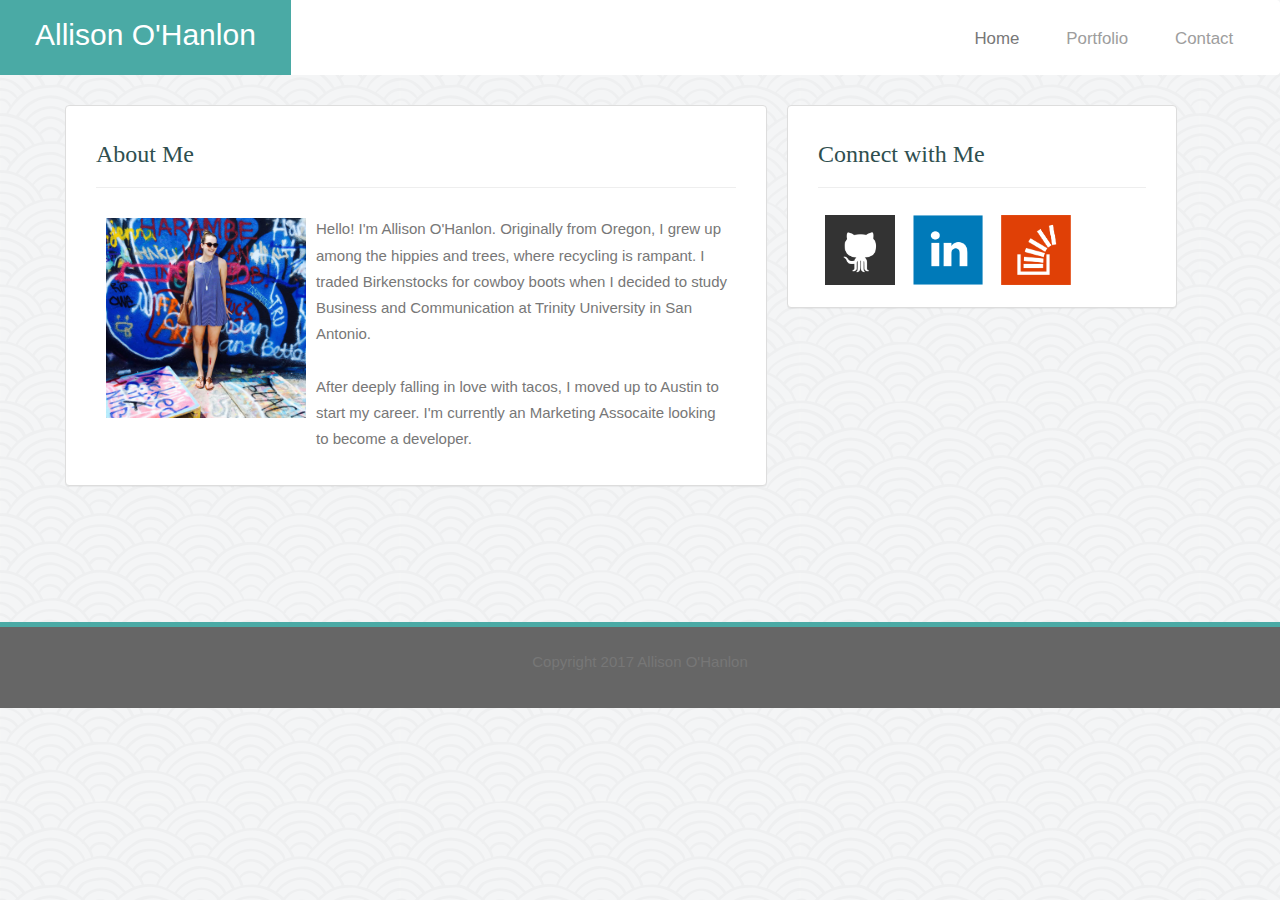
<file: index.html>
<!DOCTYPE html>
<html>
<head>
	<title>About | Allison O'Hanlon</title>
	<link href="https://maxcdn.bootstrapcdn.com/bootstrap/3.3.7/css/bootstrap.min.css" rel="stylesheet">
	<link href="assets/css/style.css" rel="stylesheet" type="text/css">
	<meta content="width=device-width, initial-scale=1.0" name="viewport">
</head>
<body>
	<div class="wrap">
		<nav class="navbar navbar-inverse" role="navigation">
			<div class="navbar-header">
				<button class="navbar-toggle" data-target="#example-navbar-collapse" data-toggle="collapse" type="button"><span class="sr-only">Toggle navigation</span> <span class="icon-bar"></span> <span class="icon-bar"></span> <span class="icon-bar"></span></button> <a class="navbar-brand" href="index.html">Allison O'Hanlon</a>
			</div>
			<div class="collapse navbar-collapse" id="example-navbar-collapse">
				<ul class="nav navbar-nav">
					<li class="active">
						<a href="index.html">Home</a>
					</li>
					<li>
						<a href="portfolio.html">Portfolio</a>
					</li>
					<li>
						<a href="contact.html">Contact</a>
					</li>
				</ul>
			</div>
		</nav>
		<div class="container">
			<div class="row">
				<div class="panel panel-default col-lg-8 col-md-8 col-sm-12 col-xs-12">
					<div class="panel-body mainBody">
						<h2>About Me</h2>
						<hr>
						<div class="imageParagrah">
							<div class="imgDiv"><img alt="mark up" src="assets/images/photo-1.jpg"></div>
							<p>Hello! I'm Allison O'Hanlon. Originally from Oregon, I grew up among the hippies and trees, where recycling is rampant. I traded Birkenstocks for cowboy boots when I decided to study Business and Communication at Trinity University in San Antonio.</p>
							<p>After deeply falling in love with tacos, I moved up to Austin to start my career. I'm currently an Marketing Assocaite looking to become a developer.</p>
						</div>
					</div>
				</div>
				<div class="panel panel-default col-lg-4 col-md-4 col-sm-12 col-xs-12">
					<div class="panel-body connect">
						<h2>Connect with Me</h2>
						<hr>
						<div class="connectImages">
							<a href="https://github.com/aohanlon541"><img alt="github link" class="logo col-1" src="assets/images/github.png"></a> <a href="https://www.linkedin.com/in/allisonohanlon/"><img alt="Linkedin link" class="logo col-1" src="assets/images/linkedin.png"></a> <a href="http://stackoverflow.com/users/7696861/allison-ohanlon"><img alt="stack overlfow link" class="logo col-1" src="assets/images/stack.png"></a>
						</div>
					</div>
				</div>
			</div>
		</div>
	</div>
	<footer>
		<p>Copyright 2017 Allison O'Hanlon</p>
	</footer>
	<script src="https://ajax.googleapis.com/ajax/libs/jquery/1.11.3/jquery.min.js">
	</script> 
	<script src="https://maxcdn.bootstrapcdn.com/bootstrap/3.3.7/js/bootstrap.min.js">
	</script>
</body>
</html>
</file>
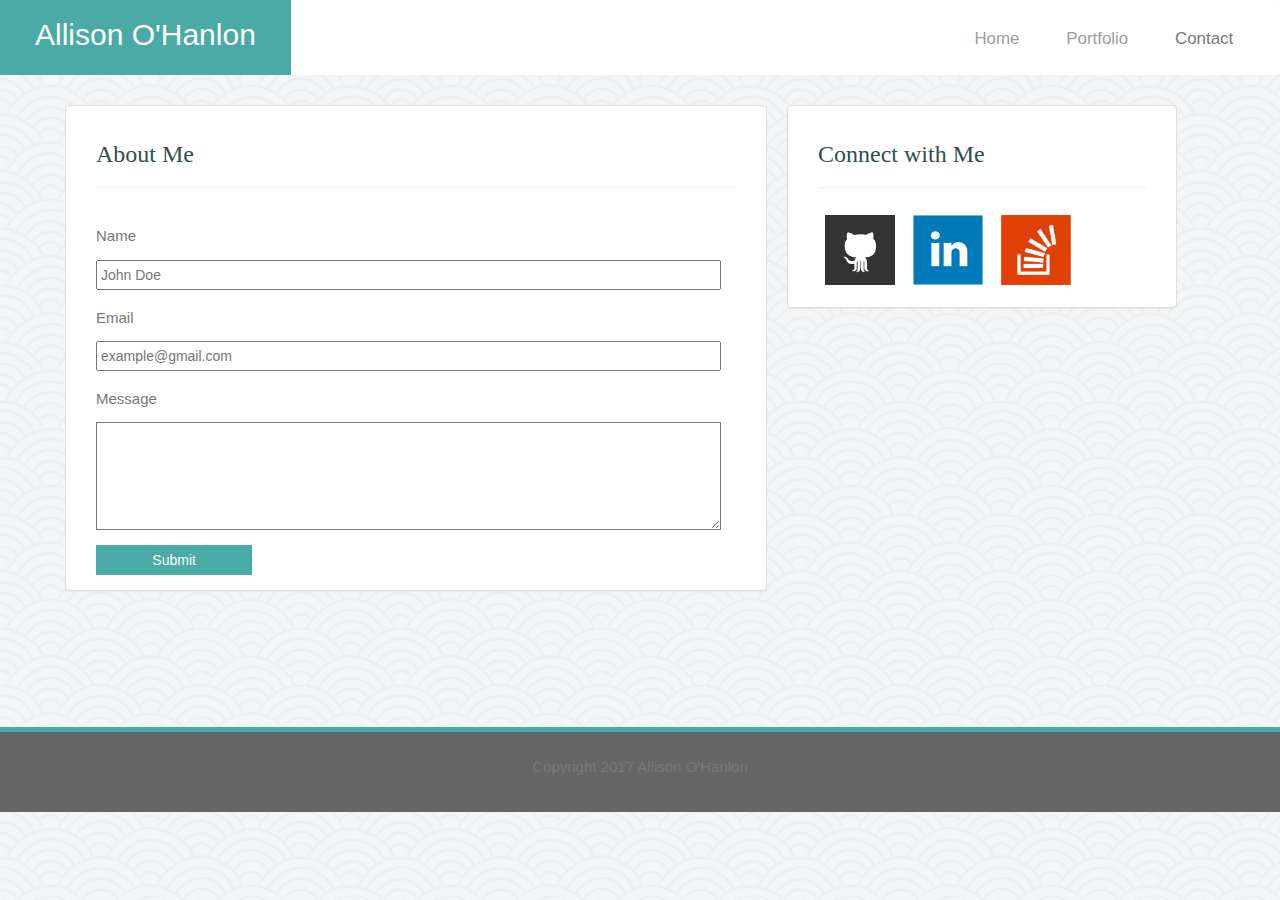
<file: contact.html>
<!DOCTYPE html>
<html lang="en-us">
<head>
	<title>Contact | Allison O'Hanlon</title>
	<meta charset="UTF-8">
	<link href="assets/css/reset.css" rel="stylesheet" type="text/css">
	<link href="https://maxcdn.bootstrapcdn.com/bootstrap/3.3.7/css/bootstrap.min.css" rel="stylesheet">
	<link href="assets/css/style.css" rel="stylesheet" type="text/css">
	<link href="assets/css/contact.css" rel="stylesheet" type="text/css">
	<meta content="width=device-width, initial-scale=1.0" name="viewport">
</head>
<body>
	<div class="wrap">
		<nav class="navbar navbar-inverse" role="navigation">
			<div class="navbar-header">
				<button class="navbar-toggle" data-target="#example-navbar-collapse" data-toggle="collapse" type="button"><span class="sr-only">Toggle navigation</span> <span class="icon-bar"></span> <span class="icon-bar"></span> <span class="icon-bar"></span></button> <a class="navbar-brand" href="index.html">Allison O'Hanlon</a>
			</div>
			<div class="collapse navbar-collapse" id="example-navbar-collapse">
				<ul class="nav navbar-nav">
					<li>
						<a href="index.html">Home</a>
					</li>
					<li>
						<a href="portfolio.html">Portfolio</a>
					</li>
					<li class="active">
						<a href="contact.html">Contact</a>
					</li>
				</ul>
			</div>
		</nav>
		<div class="container">
			<div class="row">
				<div class="panel panel-default col-lg-8 col-md-8 col-sm-12 col-xs-12">
					<div class="panel-body mainBody">
						<h2>About Me</h2>
						<hr>
						<form>
							<p>Name</p><input name="Name" placeholder="John Doe" type="text">
							<p>Email</p><input name="Email" placeholder="example@gmail.com" type="text">
							<p>Message</p>
							<textarea cols="75" id="textField" name="message" rows="5"></textarea> <input id="submitButton" type="submit" value="Submit">
						</form>
					</div>
				</div>
				<div class="panel panel-default col-lg-4 col-md-4 col-sm-12 col-xs-12">
					<div class="panel-body connect">
						<h2>Connect with Me</h2>
						<hr>
						<div class="connectImages">
							<a href="https://github.com/aohanlon541"><img alt="github link" class="logo col-1" src="assets/images/github.png"></a> <a href="https://www.linkedin.com/in/allisonohanlon/"><img alt="Linkedin link" class="logo col-1" src="assets/images/linkedin.png"></a> <a href="http://stackoverflow.com/users/7696861/allison-ohanlon"><img alt="stack overlfow link" class="logo col-1" src="assets/images/stack.png"></a>
						</div>
					</div>
				</div>
			</div>
		</div>
	</div>
	<footer>
		<p>Copyright 2017 Allison O'Hanlon</p>
	</footer>
	<script src="https://ajax.googleapis.com/ajax/libs/jquery/1.11.3/jquery.min.js">
	</script> 
	<script src="https://maxcdn.bootstrapcdn.com/bootstrap/3.3.7/js/bootstrap.min.js">
	</script> 
</body>
</html>
</file>
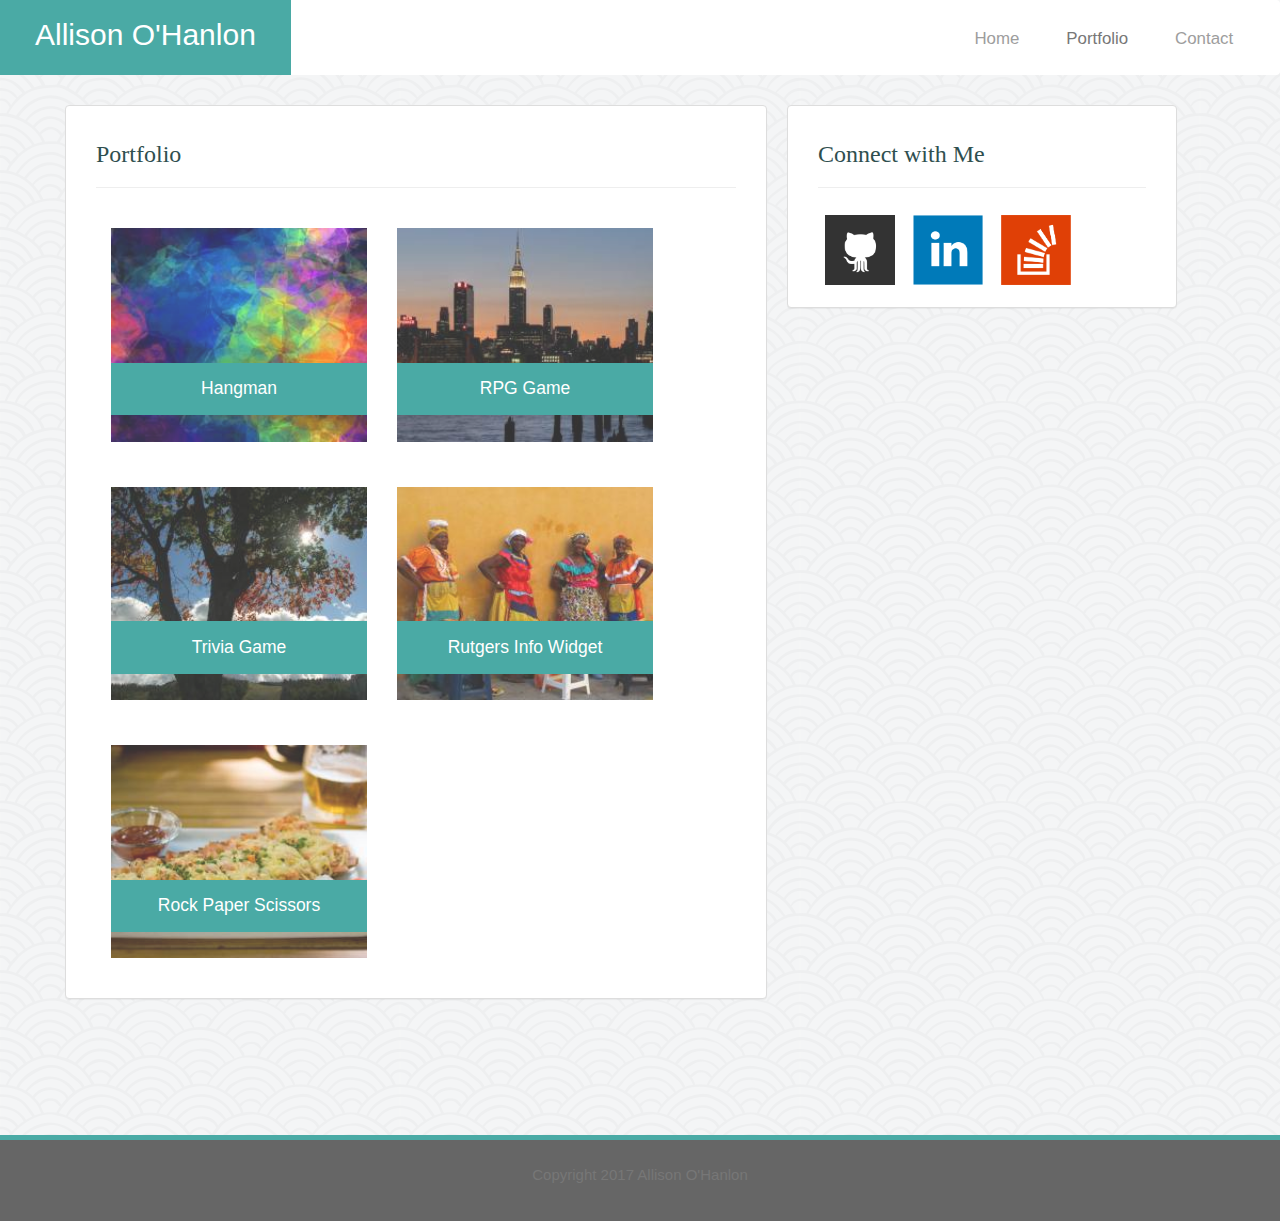
<file: portfolio.html>
<!DOCTYPE html>
<html lang="en-us">
<head>
	<title>Portfolio | Allison O'Hanlon</title>
	<meta charset="UTF-8">
	<link href="assets/css/reset.css" rel="stylesheet" type="text/css">
	<link href="https://maxcdn.bootstrapcdn.com/bootstrap/3.3.7/css/bootstrap.min.css" rel="stylesheet">
	<link href="assets/css/style.css" rel="stylesheet" type="text/css">
	<link href="assets/css/portfolio.css" rel="stylesheet" type="text/css">
	<meta content="width=device-width, initial-scale=1.0" name="viewport">
</head>
<body>
	<div class="wrap">
		<nav class="navbar navbar-inverse" role="navigation">
			<div class="navbar-header">
				<button class="navbar-toggle" data-target="#example-navbar-collapse" data-toggle="collapse" type="button"><span class="sr-only">Toggle navigation</span> <span class="icon-bar"></span> <span class="icon-bar"></span> <span class="icon-bar"></span></button> <a class="navbar-brand" href="index.html">Allison O'Hanlon</a>
			</div>
			<div class="collapse navbar-collapse" id="example-navbar-collapse">
				<ul class="nav navbar-nav">
					<li>
						<a href="index.html">Home</a>
					</li>
					<li class="active">
						<a href="portfolio.html">Portfolio</a>
					</li>
					<li>
						<a href="contact.html">Contact</a>
					</li>
				</ul>
			</div>
		</nav>
		<div class="container">
			<div class="row">
				<div class="panel panel-default col-lg-8 col-md-8 col-sm-12 col-xs-12">
					<div class="panel-body mainBody">
						<h2>Portfolio</h2>
						<hr>
						<div class="portfolioItems">
							<a href="#">
							<div class="work">
								<img alt="hangman" src="assets/images/portfolio-1.jpg">
								<h3>Hangman</h3>
							</div></a> <a href="#">
							<div class="work">
								<img alt="PRG Game" src="assets/images/portfolio-2.jpg">
								<h3>RPG Game</h3>
							</div></a> <a href="#">
							<div class="work">
								<img alt="Trivia Game" src="assets/images/portfolio-3.jpg">
								<h3>Trivia Game</h3>
							</div></a> <a href="#">
							<div class="work">
								<img alt="Trivia Game" src="assets/images/portfolio-4.jpg">
								<h3>Rutgers Info Widget</h3>
							</div></a> <a href="#">
							<div class="work">
								<img alt="Trivia Game" src="assets/images/portfolio-5.jpg">
								<h3>Rock Paper Scissors</h3>
							</div></a>
						</div>
					</div>
				</div>
				<div class="panel panel-default col-lg-4 col-md-4 col-sm-12 col-xs-12">
					<div class="panel-body connect">
						<h2>Connect with Me</h2>
						<hr>
						<div class="connectImages">
							<a href="https://github.com/aohanlon541"><img alt="github link" class="logo col-1" src="assets/images/github.png"></a> <a href="https://www.linkedin.com/in/allisonohanlon"><img alt="Linkedin link" class="logo col-1" src="assets/images/linkedin.png"></a> <a href="http://stackoverflow.com/users/7696861/allison-ohanlon"><img alt="stack overlfow link" class="logo col-1" src="assets/images/stack.png"></a>
						</div>
					</div>
				</div>
			</div>
		</div>
	</div>
	<footer>
		<p>Copyright 2017 Allison O'Hanlon</p>
	</footer>
	<script src="https://ajax.googleapis.com/ajax/libs/jquery/1.11.3/jquery.min.js">
	</script> 
	<script src="https://maxcdn.bootstrapcdn.com/bootstrap/3.3.7/js/bootstrap.min.js">
	</script>
</body>
</html>
</file>
<file: assets/css/style.css>
* {
	box-sizing: border-box;
}
html, {
	height: 100%;
}
body {
	background-image: url("../../assets/images/background-image.png");
	background-color: #fff;
	margin-bottom: 60px;
}

/*The white area of the header*/

header {
	background-color: #fff;
	border-bottom: #ccc 1px solid;
}

/* Wrapper for page content to push down footer */

#wrap {
	min-height: 100%;
	height: auto;
	/* Negative indent footer by its height */
	margin: 0 auto -60px;
	/* Pad bottom by footer height */
	padding: 0 0 60px;
}
.navbar {
	background-color: #fff;
}

/*the blue area of the header*/

.navbar-header {
	background-color: #4aaaa5;
	font-size: 30px;
	padding: 5px 20px;
	color: #fff;
}
.navbar-inverse .navbar-brand {
	color: #fff;
}
.navbar-inverse {
	border: none;
}
.navbar-brand {
	font-size: 30px;
	line-height: 20px;
	height: 65px;
	padding: 20px 15px;
}
ul {
	padding-top: 1em;
}
@media (min-width: 768px) {
	.navbar-nav {
		float: right;
	}
}
.navbar-inverse .navbar-nav>.active>a, .navbar-inverse .navbar-nav>.active>a:focus, .navbar-inverse .navbar-nav>.active>a:hover {
	color: #777;
	background-color: #fff;
}

/*the font and color of headers and p*/

h1, h2 {
	font-family: 'Georgia', Times, 'Times New Roman', serif;
}
h2 {
	color: #4aaaa5;
}
p, a, li {
	color: #777;
	font-family: 'Arial', 'Helvetica Neue', Helvetica, sans-serif;
}
h2 {
	color: #2F4F4F;
	font-size: 24px;
}
p {
	padding: 8px;
	line-height: 175%;
	font-size: 15px;
}
li {
	font-size: 16.88px;
	padding-right: 1em;
}

/* main image */ 

.imgDiv img {
	float: left;
	width: 200px;
	margin: 10px;
}
.row {
	margin-bottom: 3em;
}
.panel-default {
	margin: 10px;
}

/* social media icons */ 
img.logo {
	margin-left: 0;
	padding-left: 0;
	width: 5em;
	height: 5em;
}
.connectImages img {
	margin: .5em;
}

/* footer */ 
footer {
	background-color: #666666;
	border-top: #4aaaa5 5px solid;
	color: #777;
	margin-top: 6em;
	padding: 1em;
	width: 100%;
	text-align: center;
	position: absolute;
}



@media only screen and (min-width: 960px) {
	.col-md-8 {
		width: 60%;
	}
}
</file>
<file: assets/css/contact.css>
/*light grey placeholder text*/

input-placeholder {
	color: lightgrey;
}

/*general form formatting*/

form p {
	padding: 15px 0 0 0;
}
input, textarea {
	width: 100%;
	padding: 3px;
	margin-right: 15px;
	font-size: 14px;
}

/*the border of this is different than the other form*/

#textField {
	border: #777 1px solid;
}
form {
	margin-right: 15px;
}

/*Submit button*/

#submitButton {
	background-color: #4aaaa5;
	width: 25%;
	color: #fff;
	padding: 5px 15px;
	margin-top: 10px;
	border: none;
}
#submitButton:active {
	border: #777 2px solid;
}
</file>
<file: assets/css/portfolio.css>
/* the div around each portfolio element*/

.work {
  position: relative;
  float: left;
  width: 40%;
  margin: 20px 15px 25px;
  overflow: auto;
}
.work:nth-child(even) {
  margin-right: 50px;
}
.work img {
  width: 100%;
  border: 0 none;
  opacity: 0.8;
}
.work h3 {
  position: absolute;
  bottom: 1em;
  width: 100%;
  padding: 1em;
  margin-bottom: .5em;
  font-weight: 300;
  line-height: 1em;
  color: #fff;
  text-align: center;
  background: #4aaaa5;
}
h3 {
  font-size: 1.25em;
}
footer {
  bottom: auto;
}
</file>
